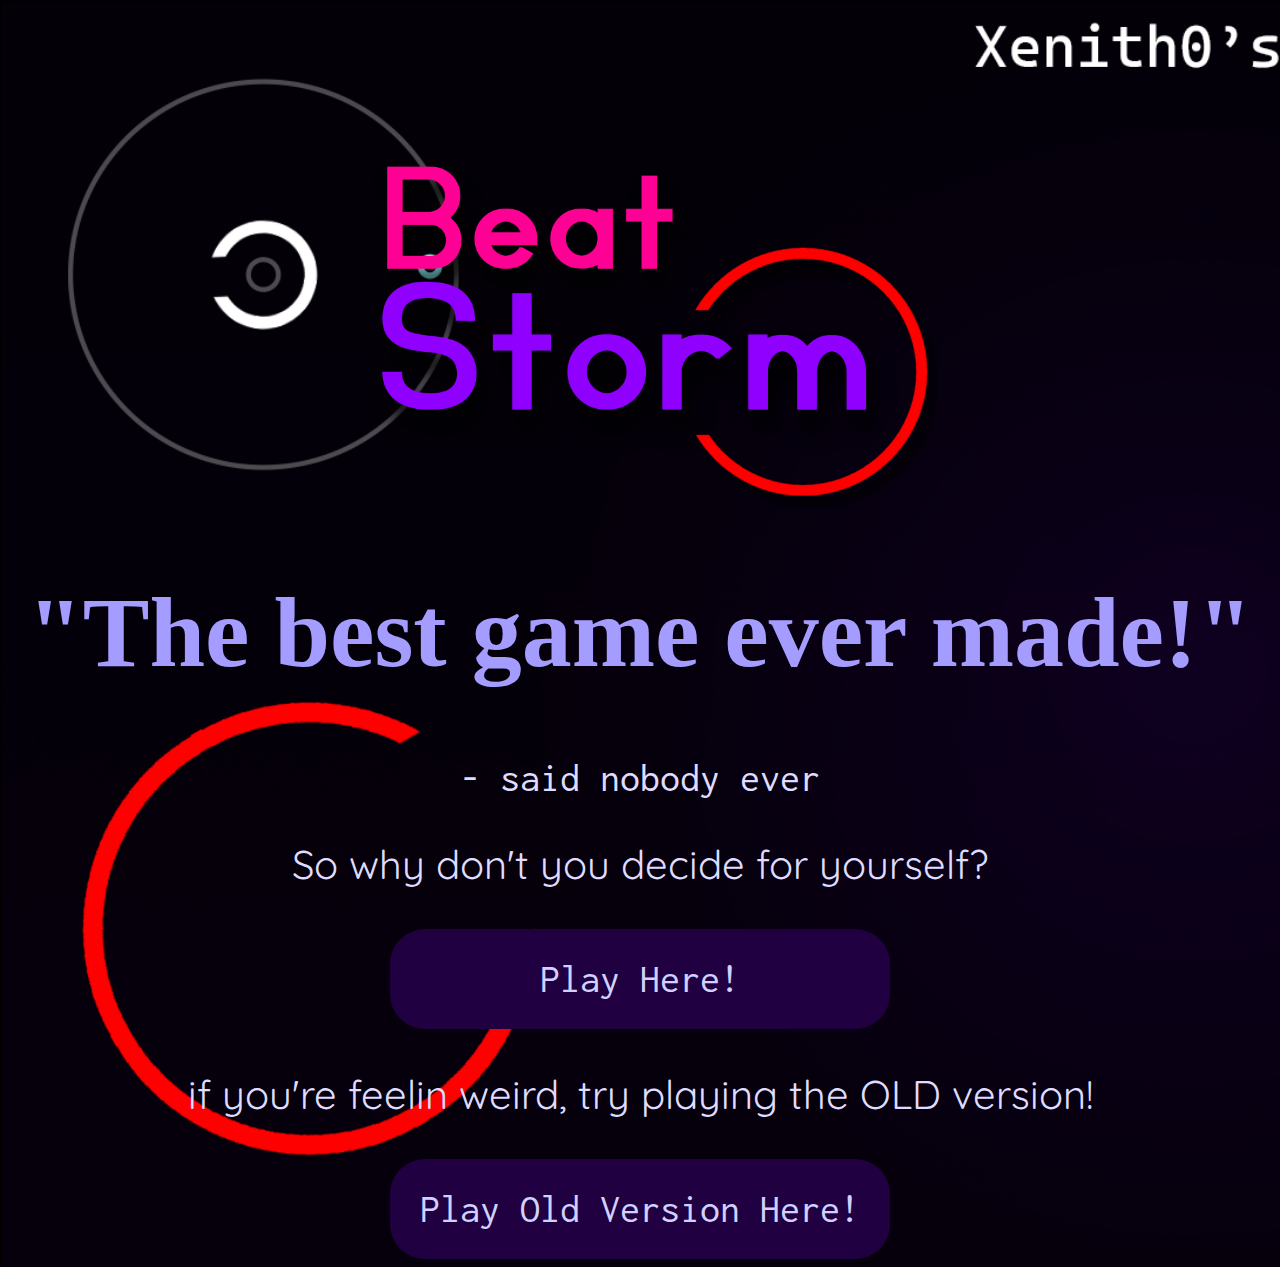
<file: index.html>
<title>Beat Storm - Home</title>
<meta name="twitter:card" content="summary_large_image">
<meta content="Beat Storm" property="og:title" />
<meta content="A unique rhythm game about beats storming." property="og:description" />
<meta content="https://beat-storm.github.io/" property="og:url" />
<meta content="https://beat-storm.github.io/source/embed.png" property="og:image" />
<meta content="#3f0075" data-react-helmet="true" name="theme-color" />
<meta name="twitter:card" content="summary_large_image">

<style>
    @import url('https://fonts.googleapis.com/css2?family=Inconsolata:wght@600&display=swap');
    @import url('https://fonts.googleapis.com/css2?family=Quicksand:wght@600&display=swap');
</style>
    
<!doctype html>
<body>
    <link rel="stylesheet" href="default.css" />
    <script type="text/javascript" src="main.js"></script>

    <img
        src="source/logo.svg"
        style="
            display: block;
            margin-left: auto;
            margin-right: auto;
            height: 500px;
            width: 1000px;
            padding-top: 150px;
        "
    />
    
    <h1 style="font-family:Impact; ">"The best game ever made!"</h1>
    <p style="font-family:Inconsolata">- said nobody ever</p>
    <p style="font-family:Quicksand">So why don't you decide for yourself?</p>
    <div class="button-box"><button class="four" onclick="window.location.href='/play'"; style="font-family: Inconsolata; font-weight: 400">Play Here!</button></div>
    <p style="font-family:Quicksand">if you're feelin weird, try playing the OLD version!</p>
    <div class="button-box"><button class="four" onclick="window.location.href='/old/play'"; style="font-family: Inconsolata; font-weight: 400">Play Old Version Here!</button></div>
</body>
</file>
<file: default.css>
body {background-image: url("source/full-logo.png"); background-size:cover; background-repeat: no-repeat; background-color: rgb(5, 0, 11);} 


h1, h2, h3 {
  color: rgb(165, 156, 255);
  text-align: center;
  font-size: 100px;
  word-wrap:break-word
} p {
  color: rgb(223, 220, 255);
  text-align: center;
  font-size: 40px;
  word-wrap:break-word
}


* {box-sizing: border-box}
.wrapper {text-align: center; font-family: Arial, Helvetica, sans-serif}
button {width: 200px; padding: 20px; font-size: 20px; font-weight: 700; cursor: pointer; border: none}
.button-box-special {background: #383b3a}
button:focus {outline: none}

.four {
  background: rgb(33, 0, 65);
  color: #d1d0ff;
  font-size: 40px;
  border-radius: 35px;
  display: block;
  margin-left: auto;
  margin-right: auto;
  height: 100px;
  width: 500px;
}
</file>
